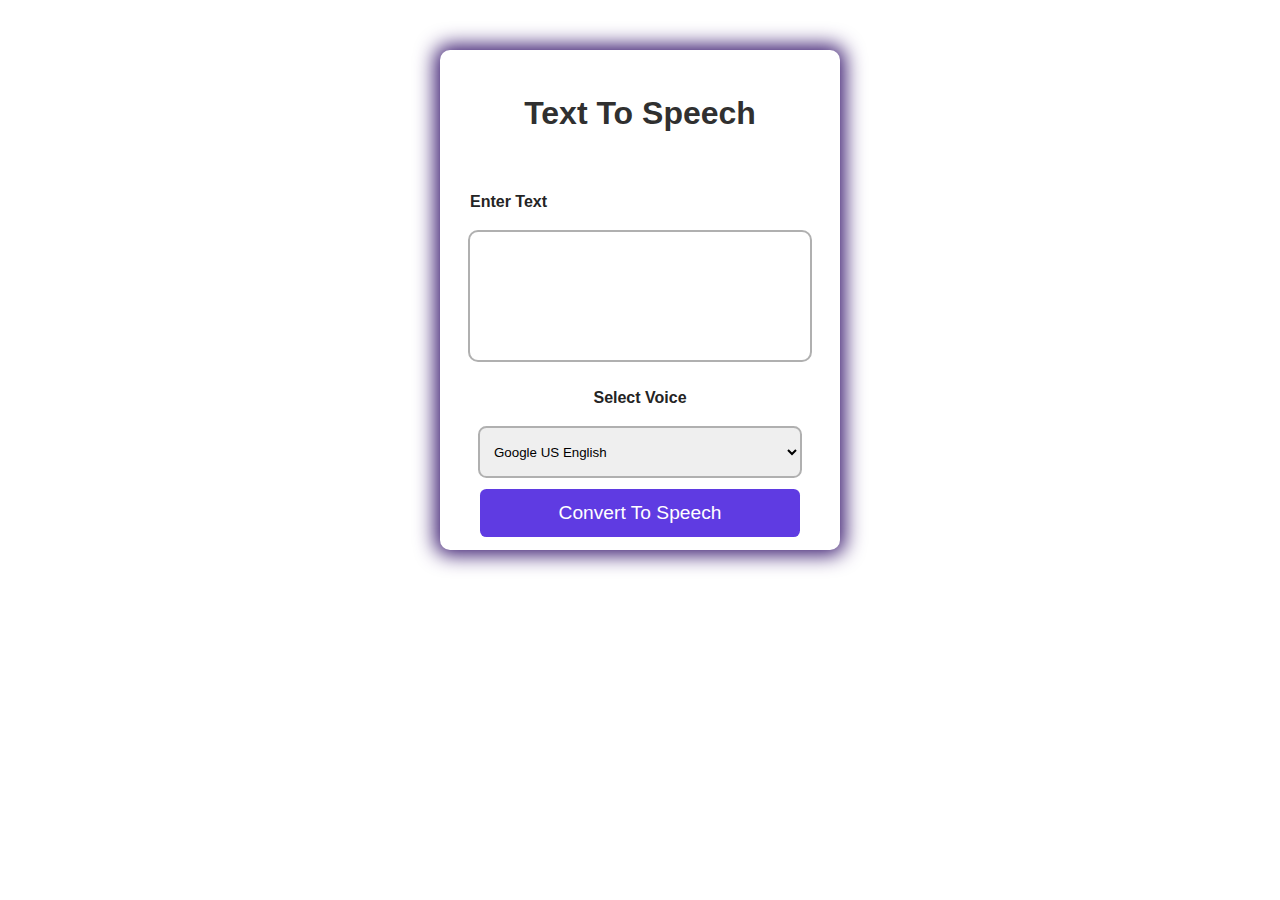
<file: Day1/index.html>
<!DOCTYPE html>
<html lang="en">
<head>
    <meta charset="UTF-8">
    <meta http-equiv="X-UA-Compatible" content="IE=edge">
    <meta name="viewport" content="width=device-width, initial-scale=1.0">
    <link rel="stylesheet" href="./style.css">
    <title>Document</title>
</head>
<body>
    <main>
        <p class="title">Text To Speech</p>
        <div class="text-section">
            <p class="text-title">Enter Text</p>
            <textarea name="" id="text"></textarea>
        </div>
        <div class="voice-section">
            <p class="voice-title">Select Voice</p>
            <select name="" id="voice">
                <option value="Google US English">Google US English</option>
            </select>
        </div>
        <button class="submit">Convert To Speech</button>
    </main>
    <script src="./main.js"></script>
</body>
</html>
</file>
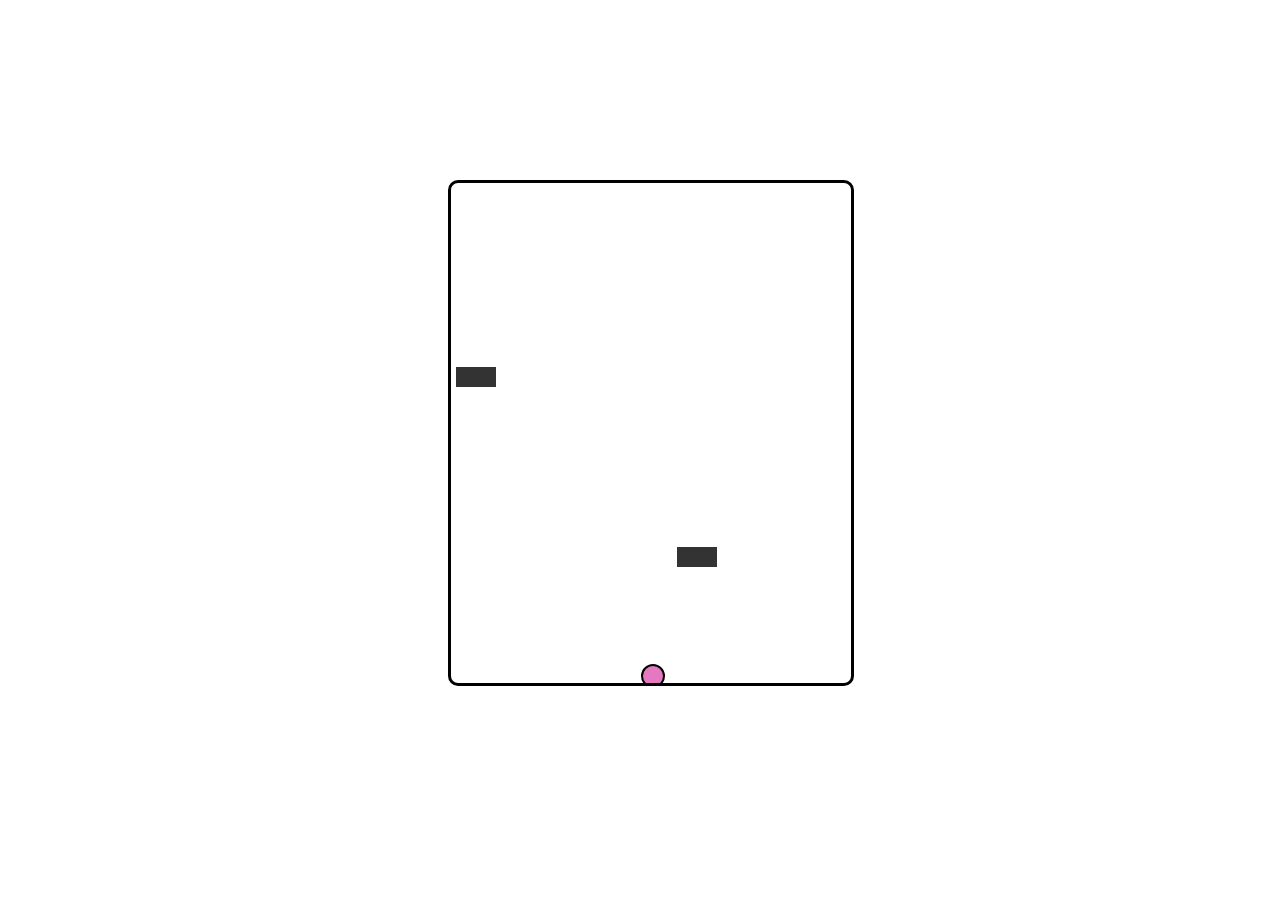
<file: Day2/index.html>
<!DOCTYPE html>
<html lang="en">

<head>
    <meta charset="UTF-8">
    <meta http-equiv="X-UA-Compatible" content="IE=edge">
    <meta name="viewport" content="width=device-width, initial-scale=1.0">
    <link rel="stylesheet" href="style.css">
    <title>Day2</title>
</head>

<body>
    <h1>Ball Game | Javascript</h1>
    <h2>@Yera_coder</h2>
    <div id="game">
        <div id="character"></div>
    </div>
    <script src="main.js"></script>
</body>

</html>
</file>
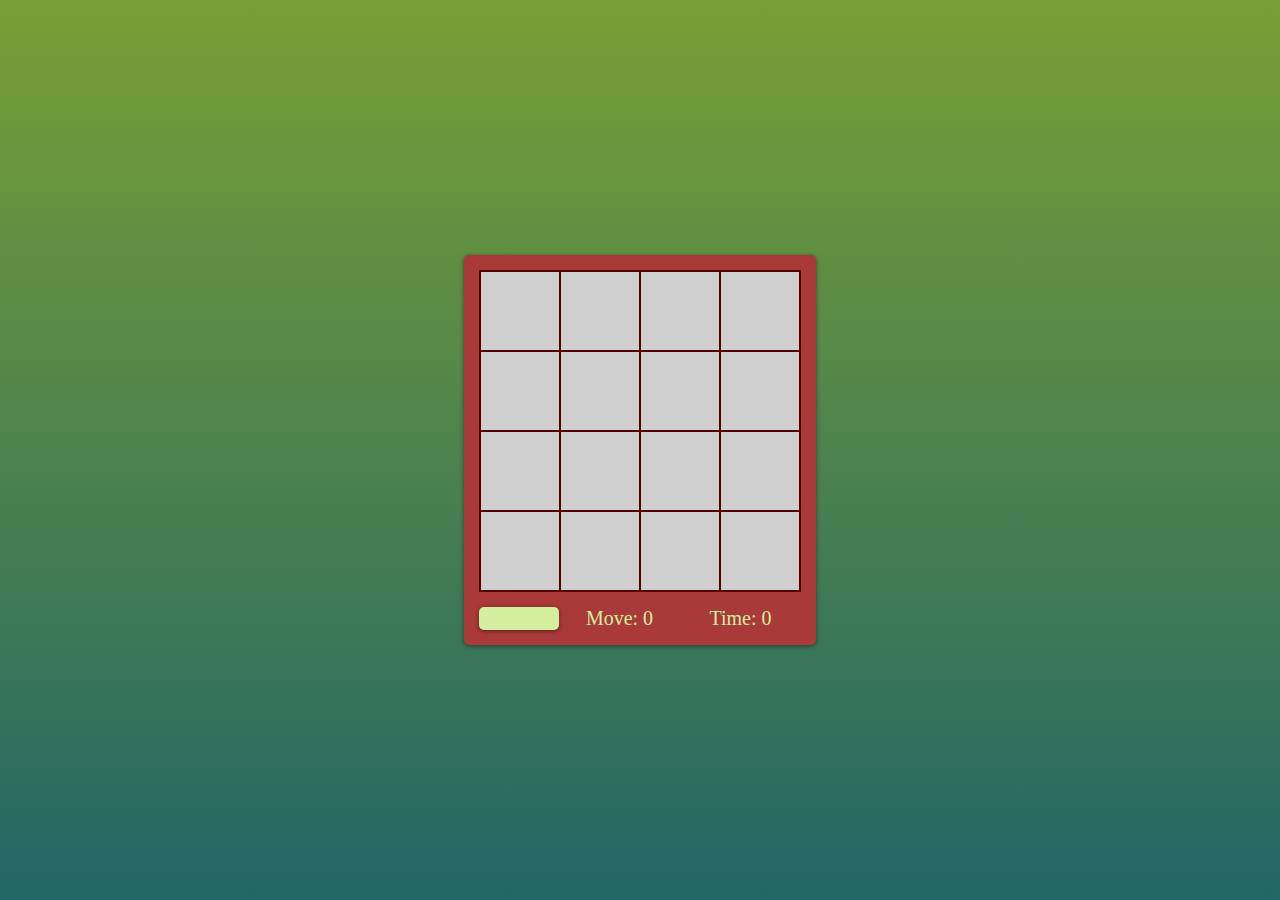
<file: Day3/index.html>
<!DOCTYPE html>
<html lang="en">
<head>
    <meta charset="UTF-8">
    <meta http-equiv="X-UA-Compatible" content="IE=edge">
    <meta name="viewport" content="width=device-width, initial-scale=1.0">
    <link rel="stylesheet" href="style.css">
    <title>Document</title>
</head>
<body>
    <div class="game">
        <div class="grid">
            <button>1</button>
            <button>2</button>
            <button>3</button>
            <button>4</button>
            <button>5</button>
            <button>6</button>
            <button>7</button>
            <button>8</button>
            <button>9</button>
            <button>10</button>
            <button>11</button>
            <button>12</button>
            <button>13</button>
            <button>14</button>
            <button>15</button>
            <button></button>
        </div>
        <div class="footer">
            <button>Play</button>
            <span id="move">Move: 100</span>
            <span id="time">Time: 100</span>
        </div>
    </div>
    <script src="main.js"></script>
</body>
</html>
</file>
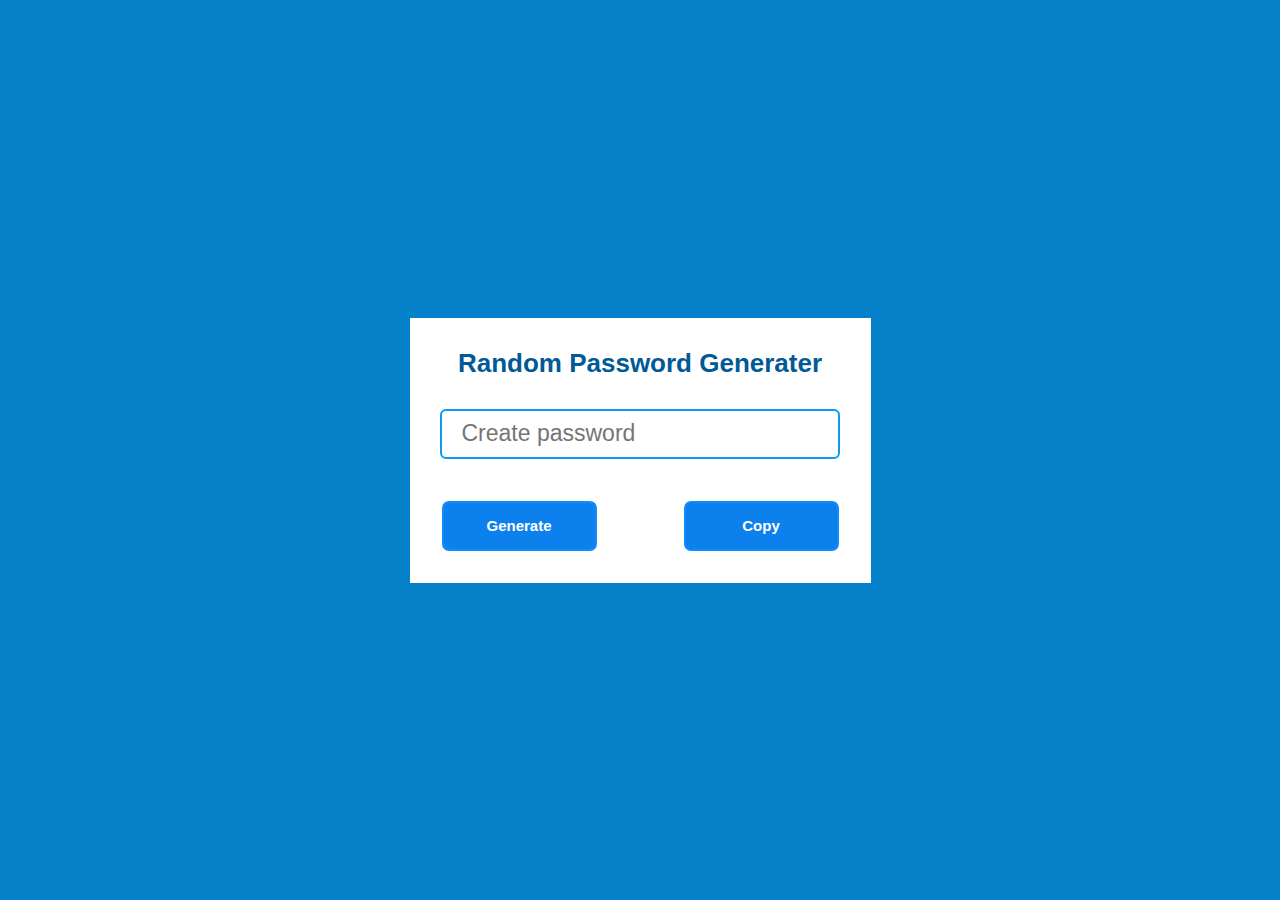
<file: Day4/index.html>
<!DOCTYPE html>
<html lang="en">
<head>
    <meta charset="UTF-8">
    <meta http-equiv="X-UA-Compatible" content="IE=edge">
    <meta name="viewport" content="width=device-width, initial-scale=1.0">
    <link rel="stylesheet" href="style.css">
    <title>Document</title>
</head>
<body>
    <div class="box">
        <h2>Random Password Generater</h2>
        <input type="text" placeholder="Create password" id="password"readonly/>
        <table>
            <th>
                <div id="button" class="btn1" onclick="genPassword()">Generate</div>
            </th>
            <th>
                <a id="button" class="btn2" onclick="copyPassword()">Copy</a>
            </th>
        </table>
    </div>
    <script src="main.js"></script>
</body>
</html>
</file>
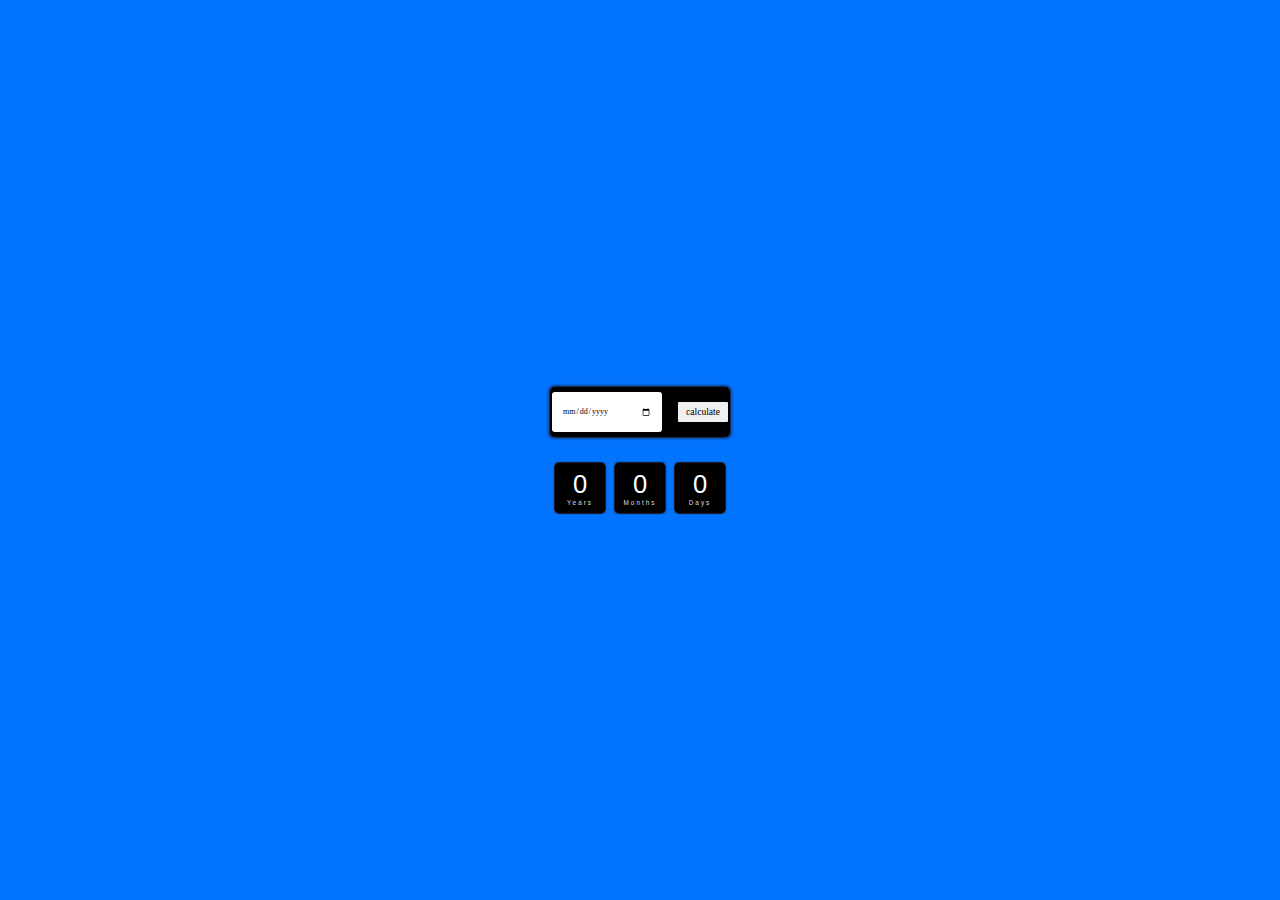
<file: Day5/index.html>
<!DOCTYPE html>
<html lang="en">
<head>
    <meta charset="UTF-8">
    <meta http-equiv="X-UA-Compatible" content="IE=edge">
    <meta name="viewport" content="width=device-width, initial-scale=1.0">
    <link rel="stylesheet" href="style.css">
    <title>Document</title>
</head>
<body>
    <main>
        <div class="box">
            <div class="inner-box">
                <input type="date" class="date" />
                <button class="calculate">calculate</button>
            </div>
        </div>
        <div class="box">
            <div class="inner-boxs">
                <p class="number year">0</p>
                <p class="label">Years</p>
            </div>
            <div class="inner-boxs">
                <p class="number month">0</p>
                <p class="label">Months</p>
            </div>
            <div class="inner-boxs">
                <p class="number day">0</p>
                <p class="label">Days</p>
            </div>
        </div>
    </main>
    <script src="main.js"></script>
</body>
</html>
</file>
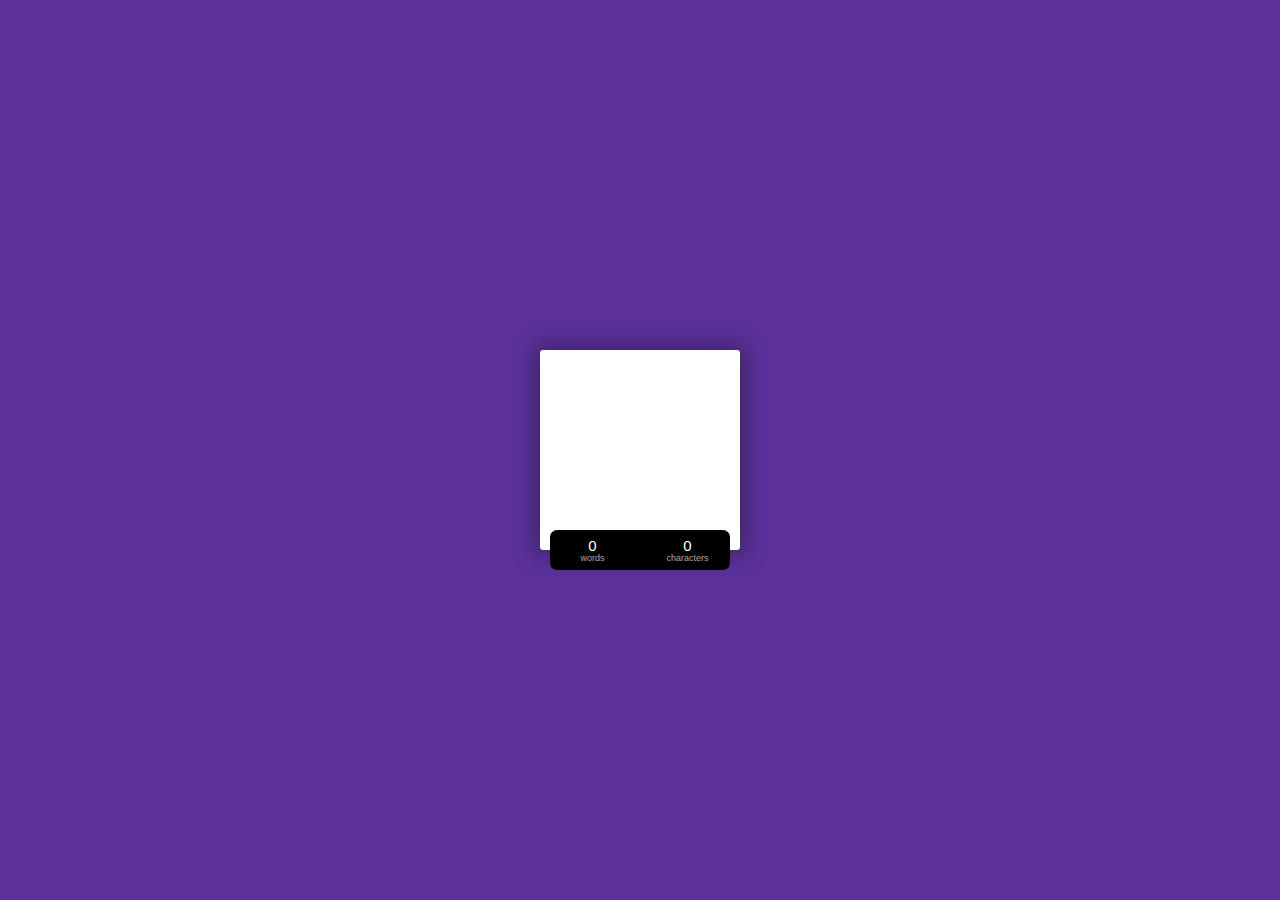
<file: Day6/index.html>
<!DOCTYPE html>
<html lang="en">
<head>
    <meta charset="UTF-8">
    <meta http-equiv="X-UA-Compatible" content="IE=edge">
    <meta name="viewport" content="width=device-width, initial-scale=1.0">
    <link rel="stylesheet" href="style.css">
    <title>Document</title>
</head>
<body>
    <main>
        <textarea name="" class="text" cols="30" rows="10"></textarea>
        <div class="boxes">
            <p class="words box" data-text="words">0</p>
            <p class="characters box" data-text="characters">0</p>
        </div>
    </main>
    <script src="main.js"></script>
</body>
</html>
</file>
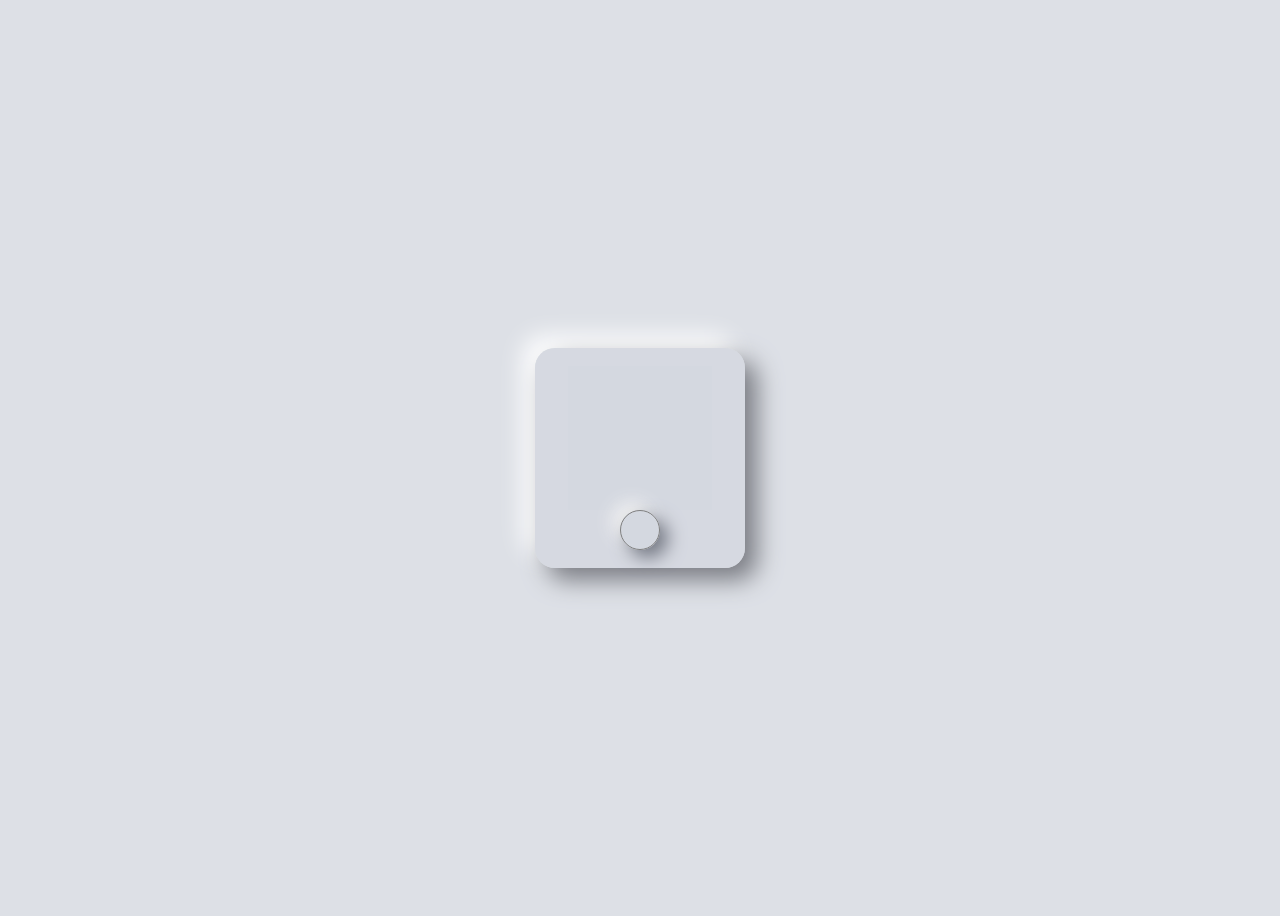
<file: Day8/index.html>
<!DOCTYPE html>
<html lang="en">
<head>
    <meta charset="UTF-8">
    <meta http-equiv="X-UA-Compatible" content="IE=edge">
    <meta name="viewport" content="width=device-width, initial-scale=1.0">
    <link rel="stylesheet" href="style.css">
    <title>Document</title>
</head>
<body>
    <main>
        <textarea name="" class="text" cols="30" rows="10"></textarea>
        <button class="btn">
            <i class="fa-solid fa-microphone mic"></i>
        </button>
    </main>
    <script src="main.js"></script>
</body>
</html>
</file>
<file: Day1/style.css>
/* * {
    margin:0 auto;
} */

main {
    background-color: rgb(255, 255, 255);
    height: 500px;
    width: 400px;
    margin: 50px auto;
    border-radius: 10px;
    box-shadow: 0px 0px 20px 5px rgb(54, 22, 109);
    display: flex;
    justify-content: space-evenly;
    align-items: center;
    flex-direction: column;
}

.title {
    font-size: 2rem;
    font-family: Arial, Helvetica, sans-serif;
    font-weight: bold;
    color: rgb(48, 48, 48);
}

.text-section {
    display: flex;
    justify-content: center;
    align-items: center;
    flex-direction: column;
    gap: 5px;
}

.text-title {
    font-family: Arial, Helvetica, sans-serif;
    font-weight: bold;
    color:rgb(36, 36, 36);
    align-self: start;
}

#text {
    height: 7rem;
    width: 20rem;
    border: none;
    outline: 2px solid rgba(128, 128, 128, .623);
    border-radius: .5rem;
    resize: none;
    font-size: 15px;
    font-family: Arial, Helvetica, sans-serif;
    padding: 8px 10px;
}

.voice-section {
    display: flex;
    justify-content: center;
    align-items: center;
    flex-direction: column;
    gap: 5px;
}

.voice-title {
    font-family: Arial, Helvetica, sans-serif;
    font-weight: bold;
    color: rgb(36, 36, 36);
}

#voice {
    height: 3rem;
    width: 20rem;
    border: none;
    outline: 2px solid rgba(128, 128, 128, .623);
    border-radius: .4rem;
    padding: 0 10px;
}

.submit {
    background-color: rgba(92, 55, 225, .979);
    color: white;
    width: 20rem;
    height: 3rem;
    border-radius: .4rem;
    font-size: 1.2rem;
    border: none;
}
</file>
<file: Day2/style.css>
* {
    padding: 0;
    margin: 0;
}

body {
    /* background: url(game.jpg) no-repeat center center fixed; */
    background-size: cover;
}

h1 {
    position: absolute;
    top: 45vh;
    left: 1vw;
    font-size: 3rem;
    font-weight: bolder;
    background: linear-gradient(to bottom rigth, rgb(13, 211, 242), rgb(255, 180, 192));
    -webkit-background-clip: text;
    color: transparent;
}

h2 {
    position: absolute;
    top: 52vh;
    left: 1vw;
    font-size: 1rem;
    font-weight: bolder;
    background: linear-gradient(to bottom rigth, rgb(13, 211, 242), rgb(255, 180, 192));
    -webkit-background-clip: text;
    color: transparent;
}

#game {
    width: 400px;
    height: 500px;
    border: 3px solid black;
    border-radius: 10px;
    border-color: rgb(0, 0, 0);
    position: absolute;
    top: 20vh;
    left: 35vw;
    overflow: hidden;
    background-color: rgba(254, 254, 254, 0.07);
}

#character {
    width: 20px;
    height: 20px;
    background-color: rgb(229, 121, 193);
    border: 2px solid black;
    border-radius: 50%;
    position: relative;
    top: 400px;
    left: 190px;
    z-index: 1000000;
}

.block {
    width: 400px;
    height: 200px;
    background-color: black;
    position: relative;
    top: 100px;
    margin-top: -20px;
    background: linear-gradient(to bottom rigth, rgb(13, 211, 242), rgb(255, 180, 192));
    -webkit-background-clip: text;
    color: transparent;
}

.hole {
    width: 40px;
    height: 20px;
    background-color: rgb(0, 0, 0, .8);
    position: relative;
    top: 100px;
    margin-top: -20px;
}
</file>
<file: Day3/style.css>
* {
    box-sizing: border-box;
    margin: 0;
    padding: 0;
}

html {
    height: 100%;
}

body {
    height: 100%;
    background-image: linear-gradient(#789f35, #226666);
}

.game {
    position: absolute;
    top: 50%;
    left: 50%;
    transform: translate(-50%, -50%);
    box-shadow: 0 1px 4px rgba(0, 0, 0, .5);
    padding: 15px;
    background-color: #aa3939;
    border-radius: 5px;
}

.grid {
    display: grid;
    grid-template-columns: 80px 80px 80px 80px;
    grid-template-rows: 80px 80px 80px 80px;
    border: 1px solid #550000;
}

.grid button {
    background-color: #cfcfcf;
    color: blue;
    font-size: 24px;
    font-weight: bold;
    border: 1px solid #550000;
}

.footer {
   margin-top: 15px;
   display: flex; 
   justify-content: space-between;
}

.footer button {
    border: none;
    font-size: 20px;
    font-weight: bold;
    border-radius: 5px;
    box-shadow: 0 1px 4px rgba(0, 0, 0, .5);
    padding: 5px;
    width: 80px;
    background-color: #d4ee9f;
    color: #003333;
    cursor: pointer;
}

.footer button:hover {
    color: #d4ee9f;
    background-color: #003333;
}

.footer span {
    flex: 1;
    text-align: center;
    font-size: 20px;
    color: #d4ee9f;
    font-weight: auto 0;
}
</file>
<file: Day4/style.css>
* {
    margin: 0;
    padding: 0;
    user-select: none;
    box-sizing: border-box;
}

body {
    background-color: #0581ca;
    justify-content: center;
    align-items: center;
    display: flex;
    min-height: 100vh;
}

.box {
    background-color: white;
    padding: 30px;
}

.box h2 {
    margin-bottom: 30px;
    text-align: center;
    font-size: 26px;
    color: #015a96;
    font-family: sans-serif;
}

input {
    padding: 20px;
    user-select: none;
    height: 50px;
    width: 400px;
    border-radius: 6px;
    border: none;
    border: 2px solid rgb(13, 152, 245);
    outline: none;
    font-size: 22px;
}

input::placeholder {
    font-size: 23px;
}

#button {
    font-family: sans-serif;
    font-size: 15px;
    margin-top: 40px;
    border: 2px solid rgb(20, 139, 250);
    width: 155px;
    height: 50px;
    text-align: center;
    background-color: #0c81ee;
    display: flex;
    color:rgb(255, 255, 255);
    justify-content: center;
    align-items: center;
    cursor: pointer;
    border-radius: 7px;
}

.btn2 {
    margin-left: 85px;
}

#button:hover {
    color: white;
    background-color: black;
}
</file>
<file: Day5/style.css>
* {
    margin: 0;
    padding: 0;
}

body {
    background-color: rgb(0, 115, 255);
    display: flex;
    justify-content: center;
    align-items: center;
    height: 100vh;
}

main {
    height: 150px;
    width: 200px;
    display: flex;
    justify-content: center;
    align-items: center;
    flex-direction: column;
    gap: .2rem;
}

.box {
    height: 100%;
    width: 100%;
    display: flex;
    justify-content: center;
    align-items: center;
}

.inner-box {
    background-color: black;
    height: 50px;
    width: 90%;
    border-radius: 5px;
    display: flex;
    justify-content: center;
    align-items: center;
    gap: 1rem;
    box-shadow: 0 0 3px .6px rgb(39, 12, 12);
}

.date { 
    border: none;
    font-size: .5rem;
    width: 90px;
    height: 20px;
    border-radius: 3px;
    padding: 10px;
    font-family: 'Lucida Sans';
}

.calculate {
    font-size: .6rem;
    width: 50px;
    height: 20px;
    border: none;
    border-radius: 1px;
    font-family: 'Lucida Sans';
}

.inner-boxs {
    background-color: black;
    height: 50px;
    width: 50px;
    margin: 5px;
    border-radius: 5px;
    display: flex;
    justify-content: center;
    align-items: center;
    flex-direction: column;
    box-shadow: 0 0 1px .1px rgb(39, 12, 12);
}

.number {
    font-family: Arial, Helvetica, sans-serif;
    color: white;
    font-size: 1.6rem;
}

.label {
    font-family: Arial, Helvetica, sans-serif;
    letter-spacing: 2px;
    font-size: .4rem;
    color: rgba(239, 238, 238, .941)
}
</file>
<file: Day6/style.css>
* {
    box-sizing: border-box;
    margin: 0;
    padding: 0;
}

html {
    font-size: 62.5%;
}

body {
    background-color: rgb(91, 48, 155);
    display: flex;
    justify-content: center;
    align-items: center;
    height: 100vh;
}

main {
    border-radius: 3px;
    background-color: white;
    height: 200px;
    width: 200px; 
    display: flex;
    justify-content: center;
    align-items: center;
    flex-direction: column;
    box-shadow: 0 0 20px 5px rgb(62, 37, 98);  
}

.text {
    height: 200px;
    width: 90%;
    margin: 3rem;
    transform: translateY(-20px);
    font-size: .9rem;
    resize: none;
    padding: 10px 10px;
    border: none;
    outline: none;
    font-family: 'Gill Sans', 'Gill Sans MT', Calibri, 'Trebuchet MS', sans-serif;
}

.boxes {
    border-radius: 7px;
    background-color: rgb(0, 0, 0);
    color: white;
    position: absolute;
    display: flex;
    justify-content: center;
    align-items: center;
    height: 40px;
    width: 180px;
    transform: translateY(100px);
    gap: 1rem;
}

.box {
    height: 100%;
    width: 100%;
    display: flex;
    justify-content: center;
    align-items: center;
    font-size: 1.5rem;
    transform: translateY(-5px);
    font-family: 'Gill Sans', 'Gill Sans MT', Calibri, 'Trebuchet MS', sans-serif;
}

.box::before {
    content: attr(data-text);
    color: rgba(199, 195, 195, .874);
    position: absolute;
    height: 10px;
    width: 50px;
    font-size: .9rem;
    transform: translateY(13px);
    text-align: center;
    font-family: 'Gill Sans', 'Gill Sans MT', Calibri, 'Trebuchet MS', sans-serif;
}
</file>
<file: Day8/style.css>
body {
    background-color: rgba(212, 215, 223, .782);
    display: flex;
    justify-content: center;
    align-items: center;
    height: 100vh;
}

main {
    height: 200px;
    width: 200px;
    border-radius: 20px;
    -webkit-border-radius: 125px;
    border-radius: 20px;
    background:rgba(212, 215, 223, .782);
    -webkit-box-shadow: 12px 12px 24px #9499a8, -12px -12px 24px #ffffff;
    box-shadow: 12px 12px 24px #7a7c83, -12px -12px 24px #ffffff;
    display: flex;
    justify-content: center;
    align-items: center;
    flex-direction: column;
    padding: 10px 5px;
}

.text {
    background-color: rgba(212, 215, 223, .782);
    height: 70%;
    width: 70%;
    resize: none;
    border: none;
    outline: none;
    font-family: 'Gill sans', 'Gill sans MT', Calibri, 'Trebuchet MS', sans-serif;
}

.text::-webkit-scrollbar {
    display: none;
}

.btn {
    height: 40px;
    width: 40px;
    border: 0.01px solid gray;
    border-radius: 50%;
    -webkit-border-radius: 61px;
    border-radius: 61px;
    background: rgba(212, 215, 223, .782);
    -webkit-box-shadow: 8px 8px 18px #757984, -8px -8px 18px #ffffff;
    box-shadow: 8px 8px 18px #757984, -8px -8px 18px #f2f2f2;
}

.fade {
    background-color:rgba(184, 184, 184, .636);
    color: rgb(255, 255, 255);
    box-shadow: 0px 0px 0px #595d68, -8px -8px 18px #f5f5f5b7;
    border: 1px solid rgba(255, 0, 0, .598)
}

.backfade {
    background-color: rgb(0, 0, 0)
}
</file>
